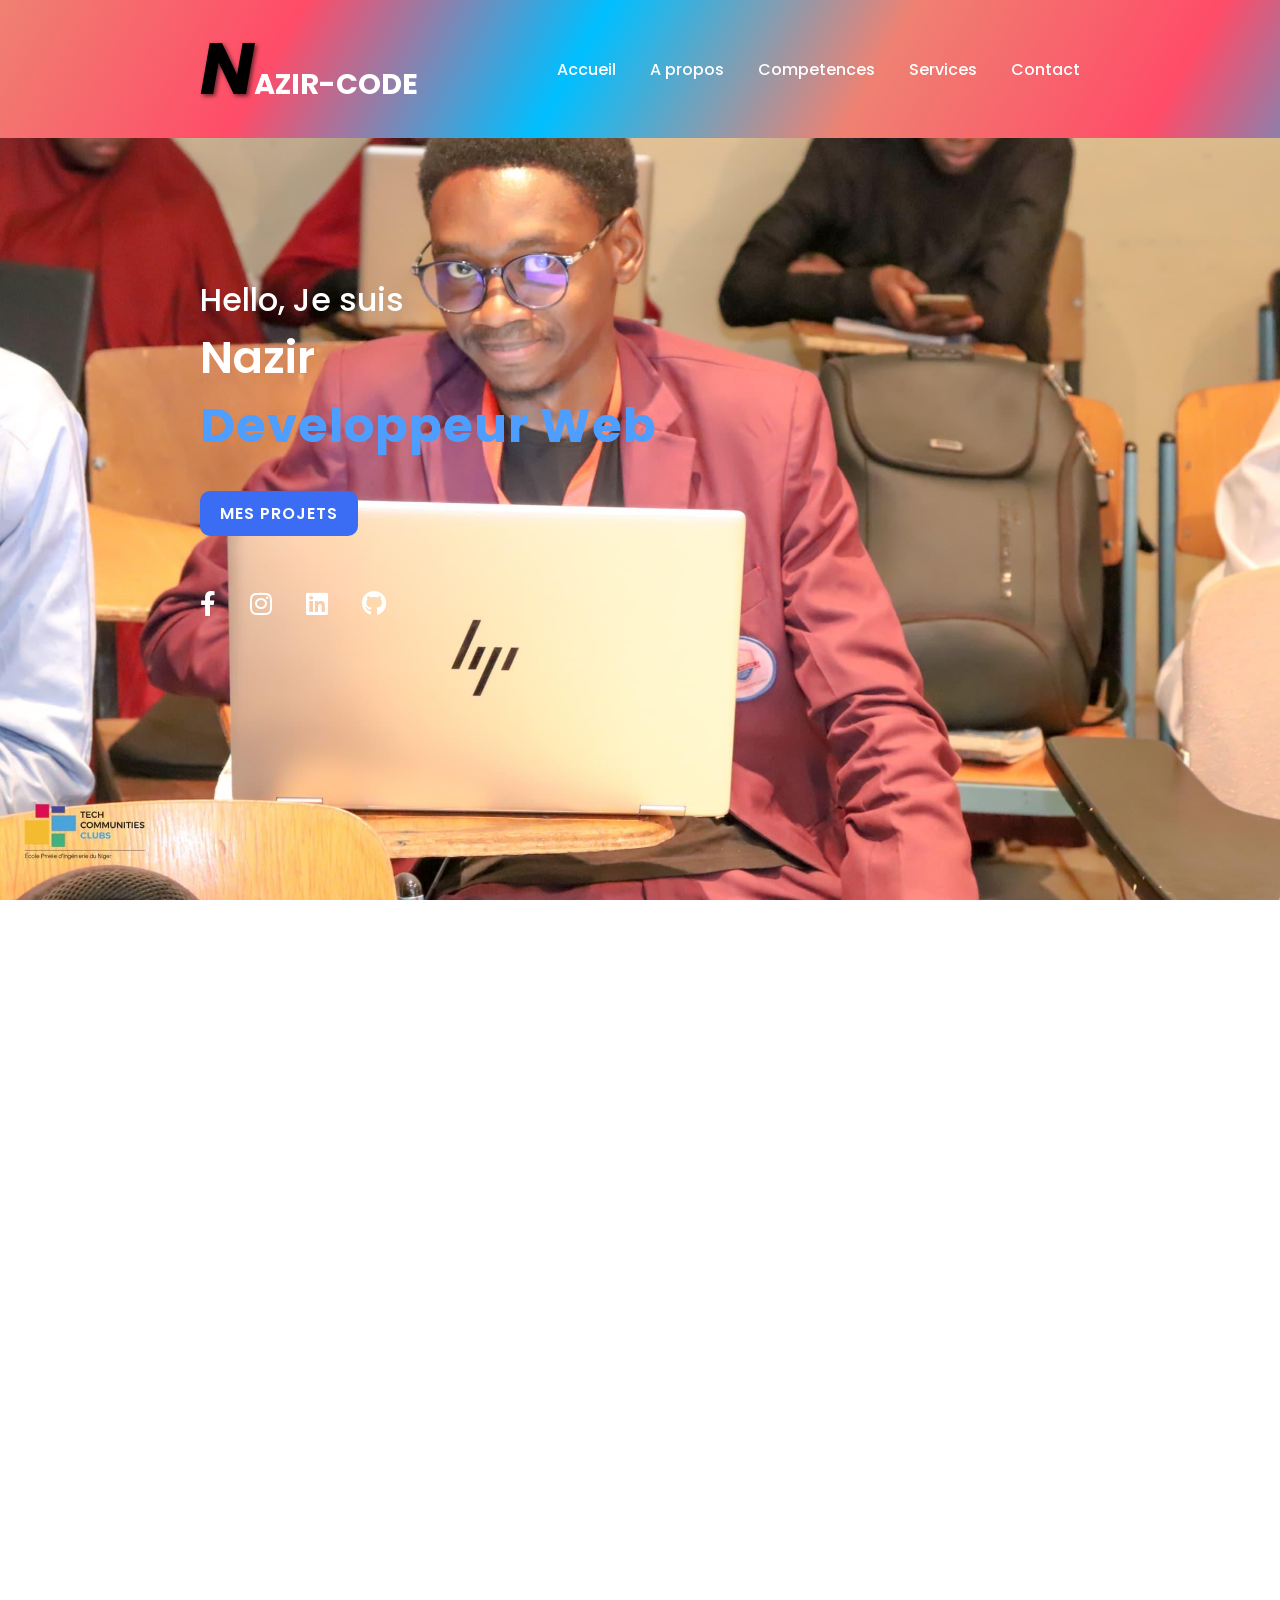
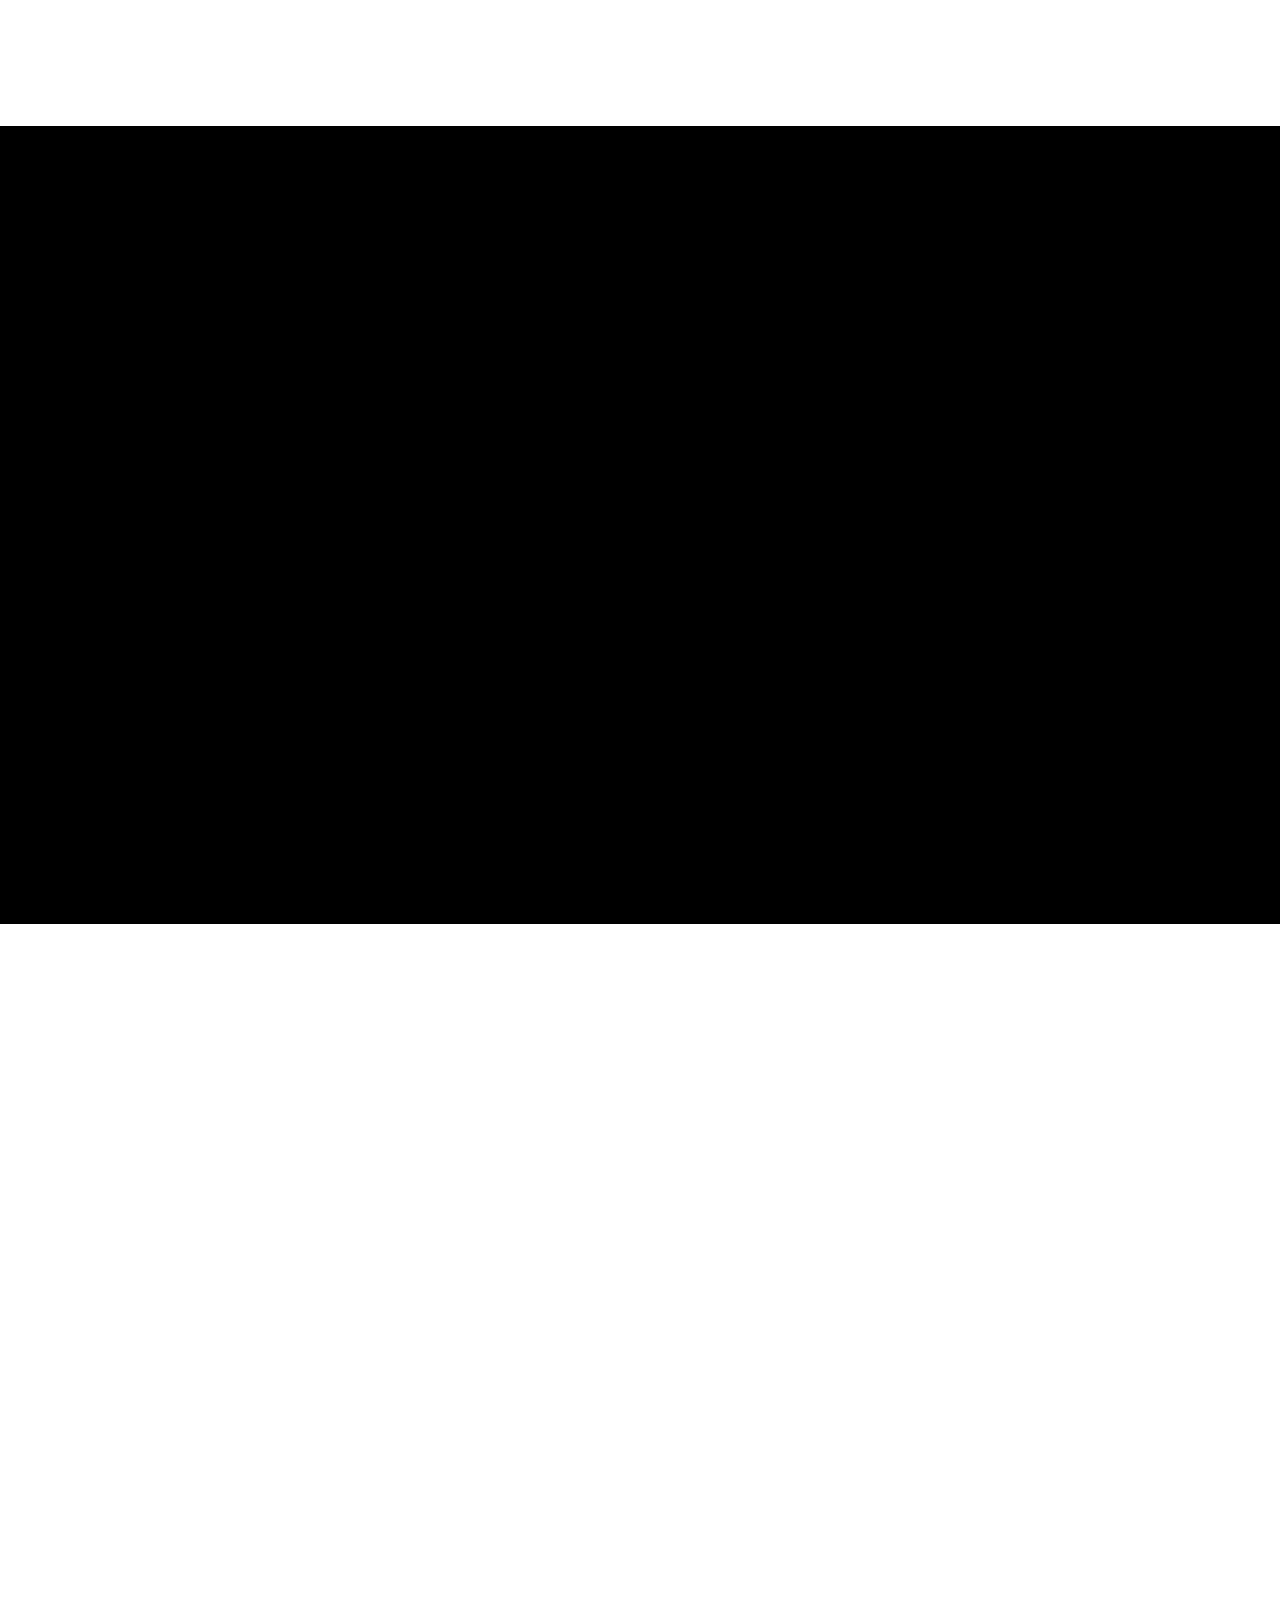
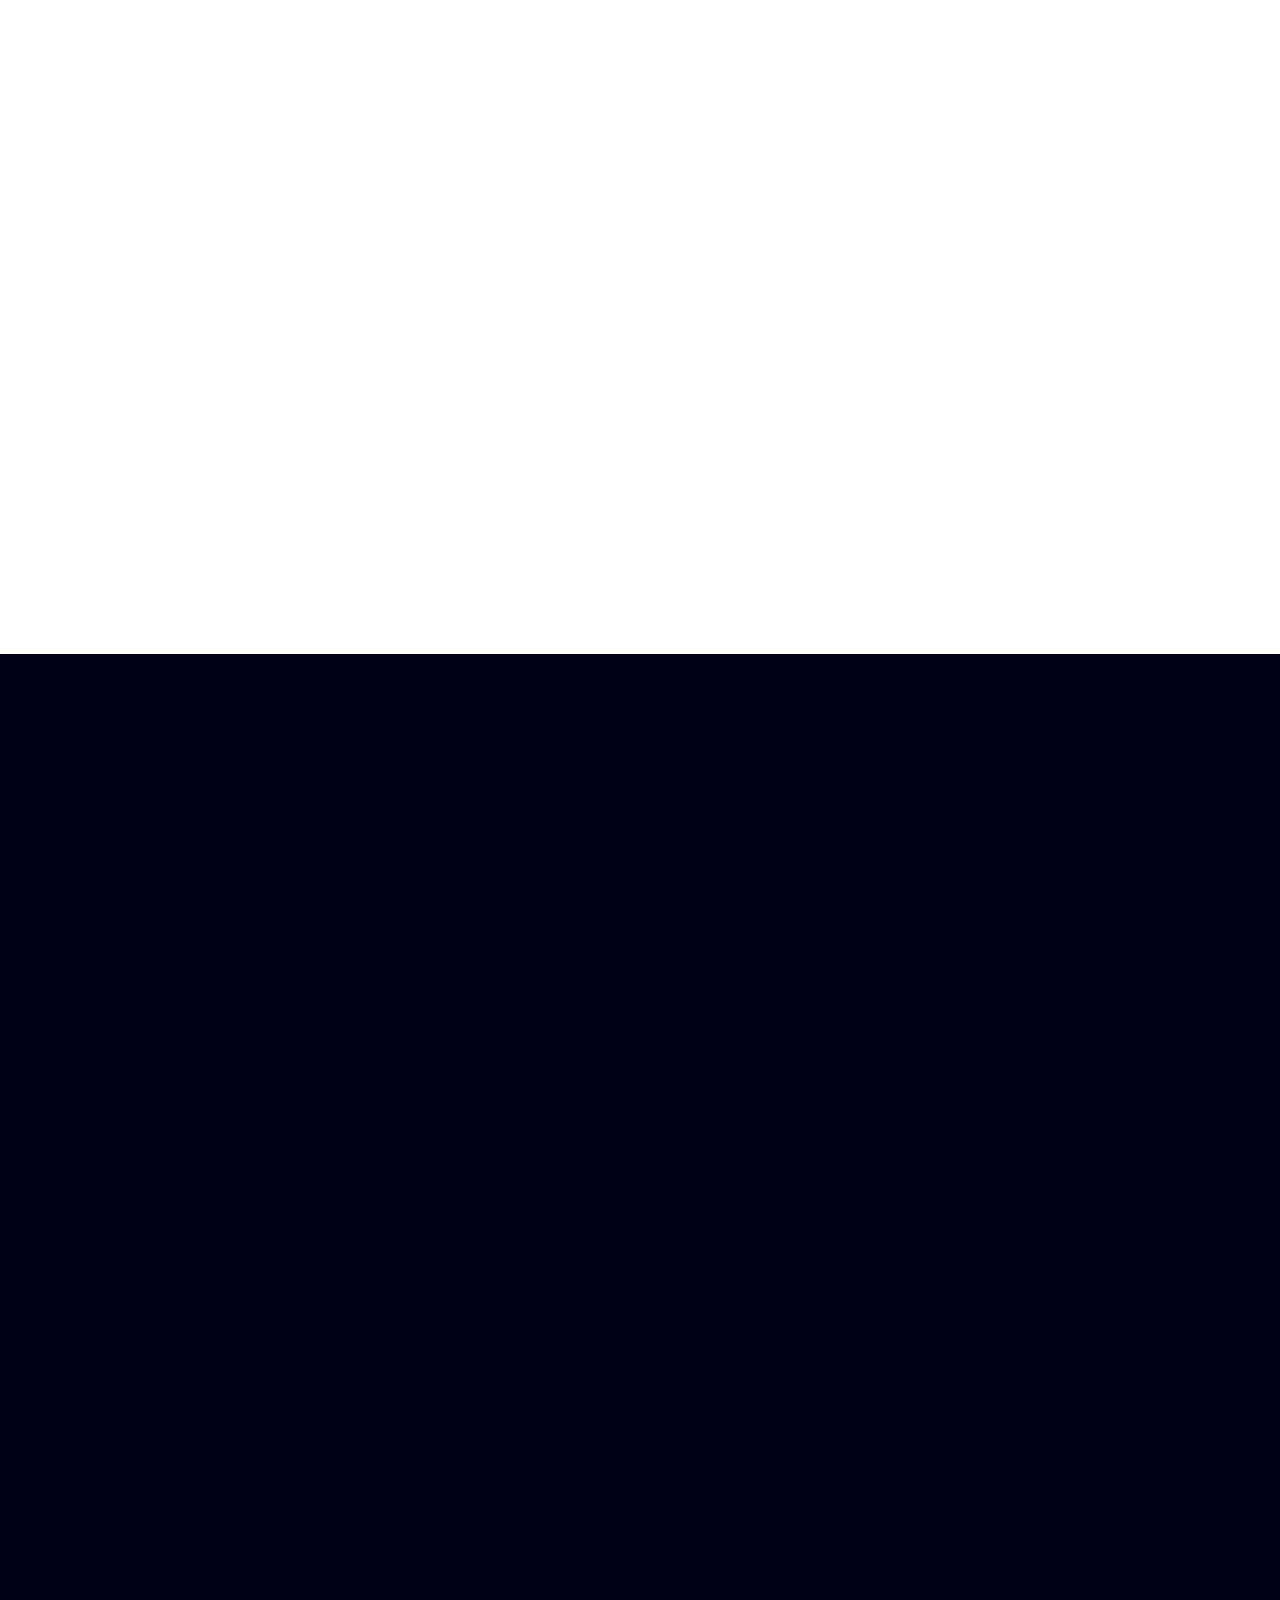
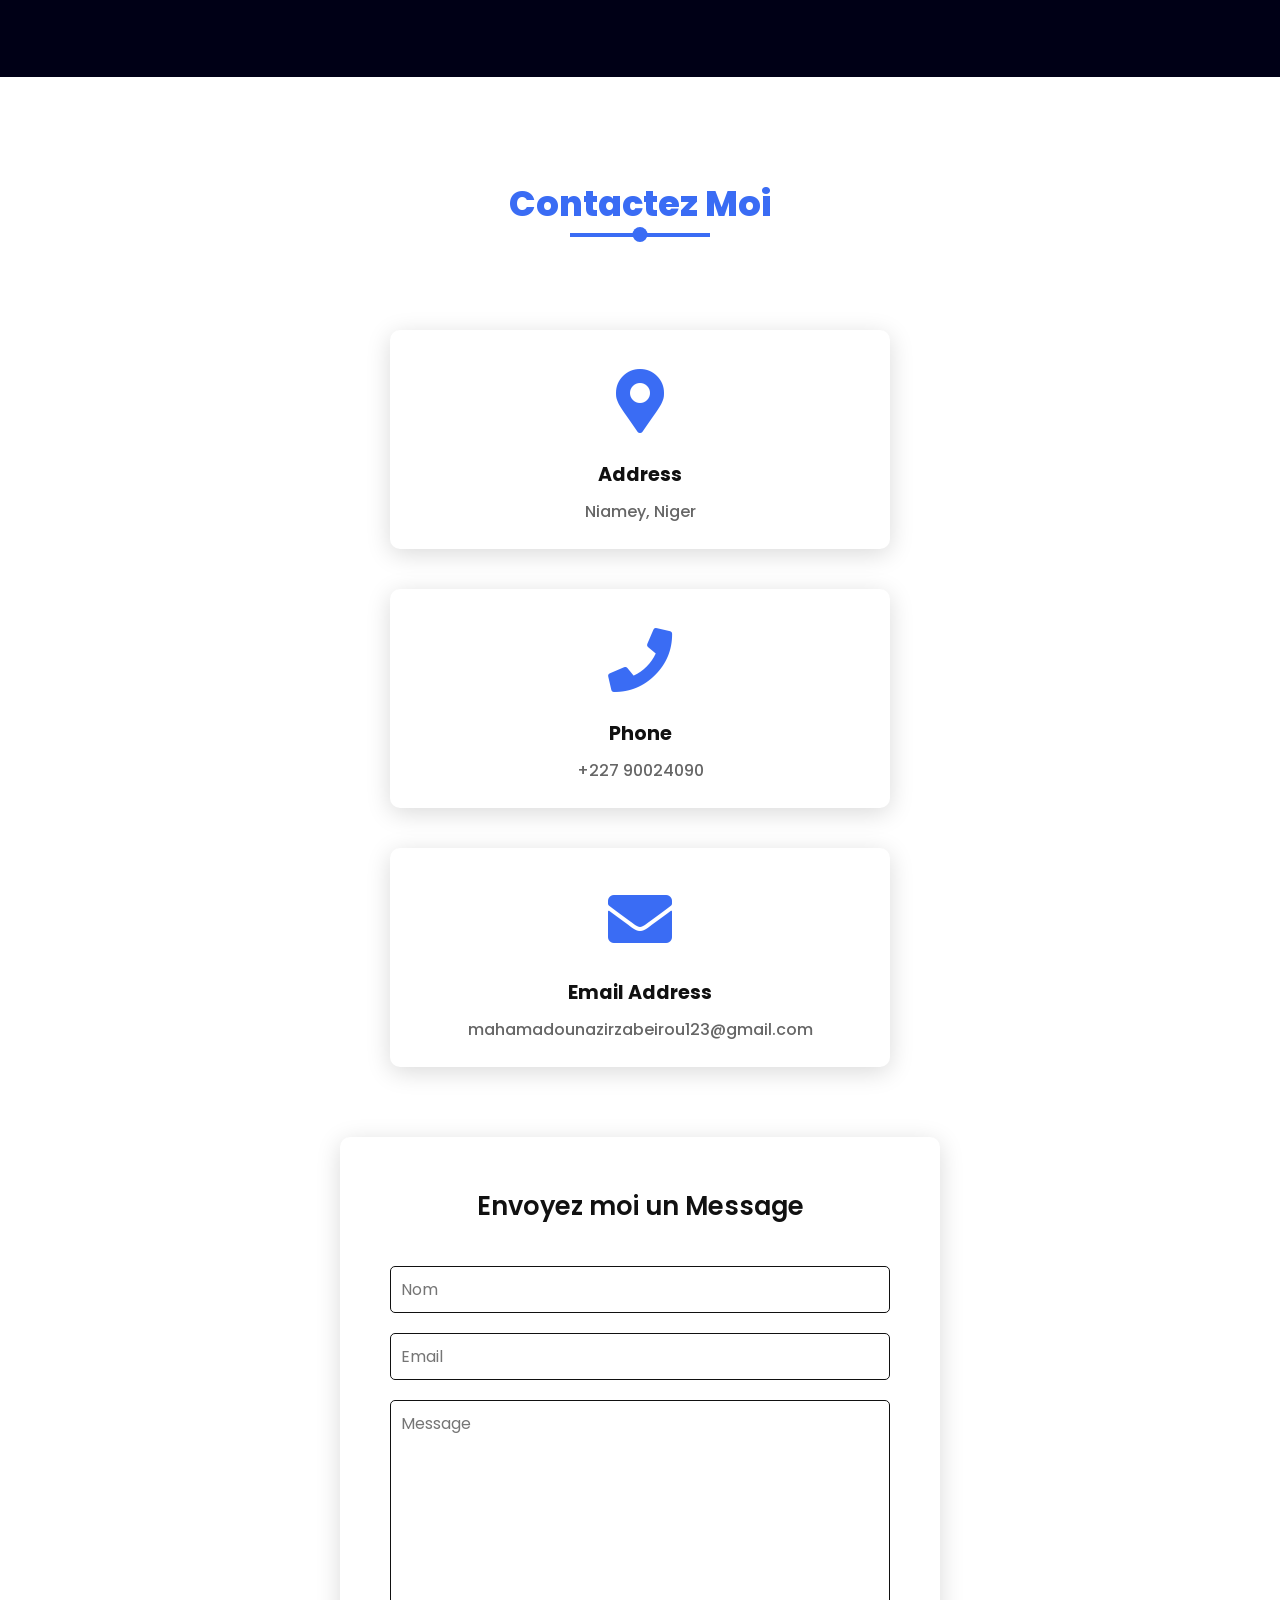
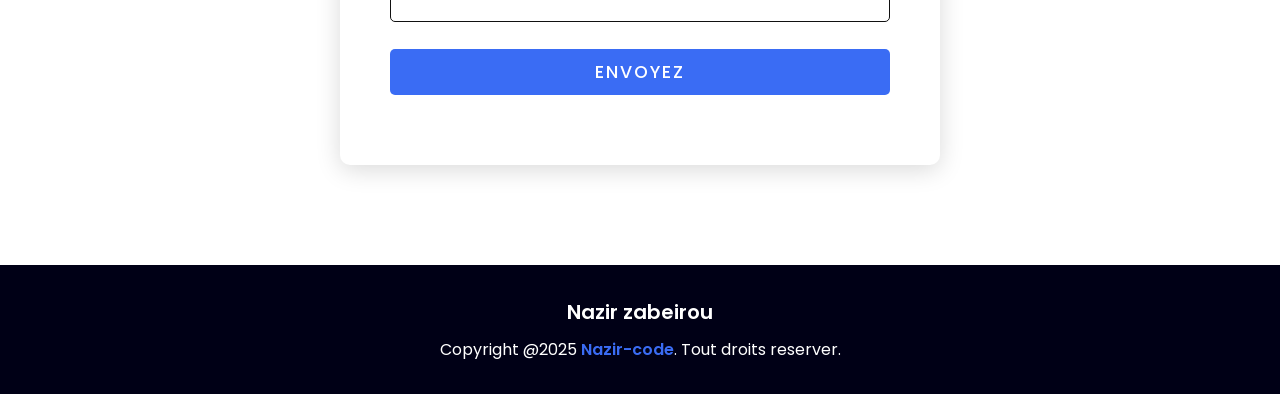
<file: index.html>
<!DOCTYPE html>
<html lang="en">
<head>
    <meta charset="UTF-8">
    <meta name="viewport" content="width=device-width, initial-scale=1.0">
    <title>Nazir-code Portfolio-Procoder</title>
    <link rel="shortcut icon" href="/Complete_Portfolio_Website-main/Mes logos/nc-monogram-logo-letter-with-simple-modern-shape-style-design-template-vector-isolated-on-white-background-2H11RGJ.jpg" type="image/x-icon">
    <link rel="stylesheet" href="style.css">
    <link rel="stylesheet" href="https://unpkg.com/aos@next/dist/aos.css" />
    <link rel="stylesheet" href="https://cdnjs.cloudflare.com/ajax/libs/font-awesome/5.15.2/css/all.min.css">
</head>
<body>


    <header class="gradient-background">
        <a href="" class="brand" data-aos="zoom-in" data-aos-duration="1000">Nazir-code</a>
        <div class="menu-btn"></div>
        <div class="navigation">
            <a href="#main" data-aos="fade-up" data-aos-duration="1000" data-aos-delay="100">Accueil</a>
            <a href="#about"data-aos="fade-up" data-aos-duration="1000" data-aos-delay="200">A propos</a>
            <a href="#skills" data-aos="fade-up" data-aos-duration="1000" data-aos-delay="300">Competences</a>
            <a href="#services" data-aos="fade-up" data-aos-duration="1000" data-aos-delay="400">Services</a>
            <a href="#footer" data-aos="fade-up" data-aos-duration="1000" data-aos-delay="600">Contact</a>
        </div>
    </header>

    <section class="main" id="main">
        <div class="content">
            <h2 data-aos="fade-right" data-aos-duration="1000" data-aos-delay="800">Hello, Je suis <br><span>Nazir</span></h2>
            <div class="animated-text" data-aos="fade-left" data-aos-duration="1000" data-aos-delay="900">
                <h3>Developpeur Web</h3>
                <h3>Web Designer</h3>
                <h3>Programmeur</h3>
            </div>
            <a href="#" class="btn" data-aos="zoom-out" data-aos-duration="1000" data-aos-delay="1000">Mes projets</a>
            <div class="media-icons">
                <a href="https://www.facebook.com/TheGr8Nefa" data-aos="fade-in" data-aos-duration="1000" data-aos-delay="1200"><i class="fab fa-facebook-f"></i></a>
                <a href="https://www.instagram.com/the_gr8_nefa/" data-aos="fade-in" data-aos-duration="1000" data-aos-delay="1300"><i class="fab fa-instagram"></i></a>
                <a href="https://www.linkedin.com/in/nazir-zabeirou-0b1b4a1b5/" data-aos="fade-in" data-aos-duration="1000" data-aos-delay="1400"><i class="fab fa-linkedin"></i></a>
                <a href="https://github.com/Nazir-code" data-aos="fade-in" data-aos-duration="1000" data-aos-delay="1500"><i class="fab fa-github"></i></a>
            </div>
        </div>
    </section>

<!--  About Section -->

    <section class="about" id="about">
        <div class="title reveal">
            <h2 class="section-title" data-aos="fade-up" data-aos-duration="1000">A propos de Moi</h2>
        </div>
        <div class="content">
            <div class="column col-left reveal">
                <div class="img-card" data-aos="fade-right" data-aos-duration="2000" data-aos-delay="200">
                    <img src="presentation.jpg" alt="">
                </div>
            </div>
            <div class="column col-right reveal">
                <h2 class="content-title" data-aos="fade-left" data-aos-duration="1000" data-aos-delay="200"> Salut ! je suis Nazir</h2>
                <p class="paragraph-text" data-aos="flip-up" data-aos-duration="1000" data-aos-delay="400"> je suis developpeur junior avec une passion pour le développement web et la programmation.<br><br> je suis passionné par l'apprentissage continu et le perfectionnement de mes compétences et je m'efforce de développer mes compétences à travers des projets pratiques et des formations à travers des projets personnels et des stages
                    et je suis toujours à la recherche de nouveaux défis et je suis toujours prêt à relever de nouveaux défis et je suis toujours motivé à apprendre et à grandir dans ce domaine et je suis enthousiaste à l'idée de contribuer à des projets innovants et je suis impatient de collaborer avec d'autres professionnels talentueux.</p>
                <a href="#" class="btn" data-aos="zoom-out-left" data-aos-duration="1000" data-aos-delay="600">Voir plus</a>
            </div>
        </div>
    </section>

<!-- Skill Section -->

    <section class="skills" id="skills">
        <div class="title">
            <h2 class="section-title" data-aos="fade-up" data-aos-duration="1000">My Skills</h2>
        </div>
        <div class="content">
            <div class="column col-left">
                <h2 class="content-title" data-aos="fade-right" data-aos-duration="1000" data-aos-delay="200">Mes Competences et mes experiences</h2>
                <div class="paragraph-text" data-aos="flip-down" data-aos-duration="1000" data-aos-delay="300"> Je possède une solide expérience dans le développement web, notamment dans la création de sites responsives et d'applications interactives, tout en maîtrisant les langages de programmation modernes et les meilleures pratiques de l'industrie et en appliquant les principes de conception UX/UI en intégrant des fonctionnalités dynamiques et en optimisant l'expérience utilisateur en utilisant des outils modernes tels que des frameworks JavaScript et des bibliothèques CSS pour garantir une performance optimale et une esthétique attrayante.</div>
                <a href="#" class="btn" data-aos="zoom-in-right" data-aos-duration="1000" data-aos-delay="400">Voir plus</a>
            </div>
            <div class="column col-right">
                <div class="bar">
                    <div class="info" data-aos="flip-up" data-aos-duration="1000" data-aos-delay="100">
                        <span>HTML</span>
                        <span>90%</span>
                    </div>
                    <div class="line html" data-aos="zoom-in-right" data-aos-duration="1000" data-aos-delay="140"></div>
                </div>
                <div class="bar">
                    <div class="info" data-aos="flip-up" data-aos-duration="1000" data-aos-delay="200">
                        <span>CSS</span>
                        <span>70%</span>
                    </div>
                    <div class="line css" data-aos="zoom-in-right" data-aos-duration="1000" data-aos-delay="240"></div>
                </div>
                <div class="bar">
                    <div class="info" data-aos="flip-up" data-aos-duration="1000" data-aos-delay="300">
                        <span>Javascript</span>
                        <span>30%</span>
                    </div>
                    <div class="line javascript" data-aos="zoom-in-right" data-aos-duration="1000" data-aos-delay="340"></div>
                </div>
                <div class="bar">
                    <div class="info" data-aos="flip-up" data-aos-duration="1000" data-aos-delay="400">
                        <span>Bootstrap</span>
                        <span>80%</span>
                    </div>
                    <div class="line python" data-aos="zoom-in-right" data-aos-duration="1000" data-aos-delay="440"></div>
                </div>
                <div class="bar">
                    <div class="info" data-aos="flip-up" data-aos-duration="1000" data-aos-delay="500">
                        <span>PHP</span>
                        <span>40%</span>
                    </div>
                    <div class="line php" data-aos="zoom-in-right" data-aos-duration="1000" data-aos-delay="540"></div>
                </div>
            </div>
        </div>
    </section>

    <!-- Services Section -->

    <section class="services" id="services">
        <div class="title">
            <h2 class="section-title" data-aos="fade-up" data-aos-duration="1000">Mes Services</h2>
            <p data-aos="fade-up" data-aos-duration="1000" data-aos-delay="200"> Je propose une gamme complète de services allant du design web à la création d'applications interactives, en passant par le développement de solutions personnalisées et le développement d'interfaces utilisateur intuitives et le développement d'applications web performantes.</p>
        </div>
        <div class="content">
            <div class="card" data-aos="fade-right" data-aos-duration="1000" data-aos-delay="400">
                <div class="service-icon">
                    <i class="fas fa-palette"></i>
                </div>
                <div class="info">
                    <h3>Web Design</h3>
                    <p> Je crée des designs modernes et attrayants qui améliorent l'expérience utilisateur et renforcent l'identité de marque qui renforcent l'expérience utilisateur. </p>
                </div>
            </div>
            <div class="card" data-aos="fade-up" data-aos-duration="1000" data-aos-delay="400">
                <div class="service-icon">
                    <i class="fas fa-object-group"></i>
                </div>
                <div class="info">
                    <h3>Motion designe Graphique</h3>
                    <p> Je conçois des animations graphiques captivantes qui ajoutent du dynamisme et de l'impact visuel à vos projets qui captivent l'attention de votre public. </p>
                </div>
            </div>
            <div class="card" data-aos="fade-left" data-aos-duration="1000" data-aos-delay="400">
                <div class="service-icon">
                    <i class="fas fa-file-code"></i>
                </div>
                <div class="info">
                    <h3>Developpement Web</h3>
                    <p> Je développe des sites web réactifs et performants, en utilisant les dernières technologies pour offrir une expérience utilisateur optimale pour garantir des performances optimales et une navigation fluide. </p>
                </div>
            </div>
        </div>
    </section>

<!-- Work Section -->
    <section class="work" id="work">
        <div class="title">
            <h2 class="section-title" data-aos="fade-up" data-aos-duration="1000">Mes Projets</h2>
        </div>
        <div class="content">
            <div class="card" data-aos="fade-right" data-aos-duration="1000" data-aos-delay="200">
                <div class="card-img">
                    <img src="niger.jpg" alt="">
                </div>
                <button><a href="Niger.html">Voir le projet</a></button>
            </div>
            <div class="card" data-aos="fade-up" data-aos-duration="1000" data-aos-delay="200">
                <div class="card-img">
                    <img src="calculatrice.jpg" alt="">
                </div>
                <button><a href="calculatrice.html">Voir le projet</a></button>
            </div>
            <div class="card" data-aos="fade-left" data-aos-duration="1000" data-aos-delay="200">
                <div class="card-img">
                    <img src="page de connexion.avif" alt="">
                </div>
                <button><a href="/geek/ethical/index.html">Voir le projet</a></button>
            </div>
            <div class="card" data-aos="fade-right" data-aos-duration="1000" data-aos-delay="400">
                <div class="card-img">
                    <img src="logins formular.jpg" alt="">
                </div>
                <button><a href="">Voir le projet</a></button>
            </div>
        </div>
    </section>
    <section class="contact" id="contact">
        <div class="title reveal">
          <h2 class="section-title">Contactez Moi</h2>
        </div>
        <div class="content">
          <div class="row">
            <div class="card reveal">
              <div class="contact-icon">
                <i class="fas fa-map-marker-alt"></i>
              </div>
              <div class="info">
                <h3>Address</h3>
                <span>Niamey, Niger</span>
              </div>
            </div>
            <div class="card reveal">
              <div class="contact-icon">
                <i class="fas fa-phone"></i>
              </div>
              <div class="info">
                <h3>Phone</h3>
                <span>+227 90024090</span>
              </div>
            </div>
            <div class="card reveal">
              <div class="contact-icon">
                <i class="fas fa-envelope"></i>
              </div>
              <div class="info">
                <h3>Email Address</h3>
                <span>mahamadounazirzabeirou123@gmail.com</span>
              </div>
            </div>
          </div>
          <div class="row">
            <div class="contact-form reveal">
              <h3>Envoyez moi un Message</h3>
              <div class="input-box">
                <input type="text" name="" value="" placeholder="Nom">
              </div>
              <div class="input-box">
                <input type="text" name="" value="" placeholder="Email">
              </div>
              <div class="input-box">
                <textarea name="name" rows="8" cols="80" placeholder="Message"></textarea>
              </div>
              <div class="input-box">
                <input type="submit" class="send-btn" name="" value="Envoyez">
              </div>
            </div>
          </div>
        </div>
      </section>
  
      <footer class="footer">
        <span class="footer-title">Nazir zabeirou</span>
        <p>Copyright @2025 <a href="#">Nazir-code</a>. Tout droits reserver.</p>
      </footer>


    <script src="https://unpkg.com/aos@next/dist/aos.js"></script>
    <script>
      AOS.init({offset:0});
    </script>
    <script>

        window.addEventListener("scroll", function(){
    scrollBtn.classList.toggle("active", window.scrollY > 500);
});

//javascript for scroll back to top on click scroll-to-top button

// document.querySelector(".scrollToTop-btn").addEventListener("click", () => {
//   document.body.scrollTop = 0;
//   document.documentElement.scrollTop = 0;
// });

        const menuBtn = document.querySelector(".menu-btn");
        const navigation = document.querySelector(".navigation");
        const navigationItems = document.querySelector(".navigation a");

        menuBtn.addEventListener("click", () => {
            menuBtn.classList.toggle("active");
            navigation.classList.toggle("active");
        })

        // Navigation Effects
        window.addEventListener("scroll", function(){
            const header = document.querySelector("header");
            header.classList.toggle("sticky", window.scrollY > 0);
        })

        navigationItems.forEach((navigationItem) => {
            navigationItem.addEventListener("click", () => {
                menuBtn.classList.remove("active");
                navigation.classList.remove("active")
            })
        })



    </script>
</body>
</html>
</file>
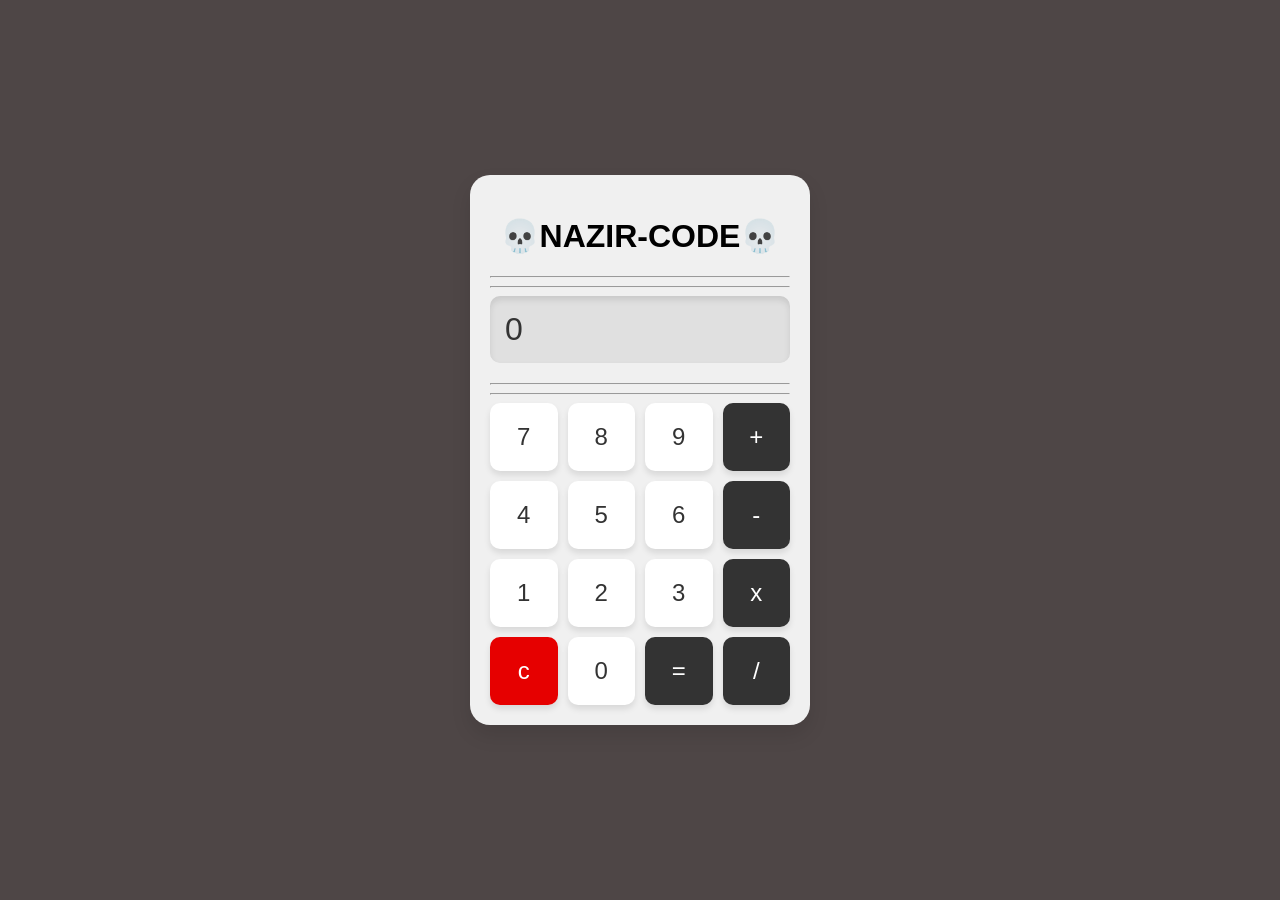
<file: calculatrice.html>
<!DOCTYPE html>
<html lang="en">
<head>
    <meta charset="UTF-8">
    <meta name="viewport" content="width=device-width, initial-scale=1.0">
    <title>Calculatrice</title>
    <style>
        body{
            background-color: #4e4646;
            display: flex;
            justify-content: center;
            align-items: center;
            height: 100vh;
            margin: 0;
            font-family: Arial, Helvetica, sans-serif;
        }
        .calculator{
            background-color: #f0f0f0;
            padding: 20px;
            border-radius: 20px;
            box-shadow: 0 10px 20px rgba(0, 0, 0, 0.1);
            width: 300px;
        }
        .display{
            margin-bottom: 20px;
        }
        #result{
            width: 90%;
            padding: 15px;
            border: none;
            border-radius: 10px;
            text-align: left;
            font-size: 2em;
            color: #333;
            background-color: #e0e0e0;
            box-shadow: inset 0 4px 6px rgba(0, 0, 0, 0.1);
        }
        .buttons{
            display: grid;
            grid-template-columns: repeat(4, 1fr);
            gap: 10px;
        }

        button{
            background-color: #fff;
            border: none;
            padding: 20px;
            font-size: 1.5em;
            color: #333;
            border-radius: 10px;
            box-shadow: 0 4px 6px rgba(0, 0, 0, 0.1);
            cursor: pointer;
            transition: background-color 0.3s, transform 0.1s;
        }
        button.operator{
            background-color: #333;
            color: #fff;
        }
        button.clear{
            background-color: #e60000;
            color: white;
        }
        button:hover{
            background-color: #e0e0e0;
        }
        button:active{
            transform: scale(0.98);
        }
        h1{
            text-align: center;
        }
    </style>
</head>
<body>
    <div class="calculator">
        <h1>💀NAZIR-CODE💀</h1>
        <hr>
        <hr>
        <div class="display">
            <input type="text" placeholder="000000" id="result" value="0" readonly>
        </div>
        <hr><hr>
        <div class="buttons">
            <button onclick="appendValue('7')">7</button>
            <button onclick="appendValue('8')">8</button>
            <button onclick="appendValue('9')">9</button>
            <button class="operator" onclick="appendValue('+')">+</button>
            <button onclick="appendValue('4')">4</button>
            <button onclick="appendValue('5')">5</button>
            <button onclick="appendValue('6')">6</button>
            <button class="operator" onclick="appendValue('-')">-</button>
            <button onclick="appendValue('1')">1</button>
            <button onclick="appendValue('2')">2</button>
            <button onclick="appendValue('3')">3</button>
            <button class="operator" onclick="appendValue('x')">x</button>
            <button class="clear" onclick="clearResult()">c</button>
            <button onclick="appendValue('0')">0</button>
            <button class="operator" onclick="calculateResult()">=</button>
            <button class="operator" onclick="appendValue('/')">/</button>
        </div>
    </div>
    <script>
        function appendValue(value){
            const resultField = document.getElementById('result');
            if (resultField.value == "0" && value != '.'){
                resultField.value = value;
            } else {
                resultField.value += value;
            }
        }

        function clearResult() {
            document.getElementById('result').value = '0';
        }

        function calculateResult(){
            const resultField = document.getElementById('result');
            try{
                resultField.value = eval(resultField.value.replace(/x/g, '*'));
            } catch (e) {
                resultField.value = 'Error';
            }
        }
    </script>
</body>
</html>
</file>
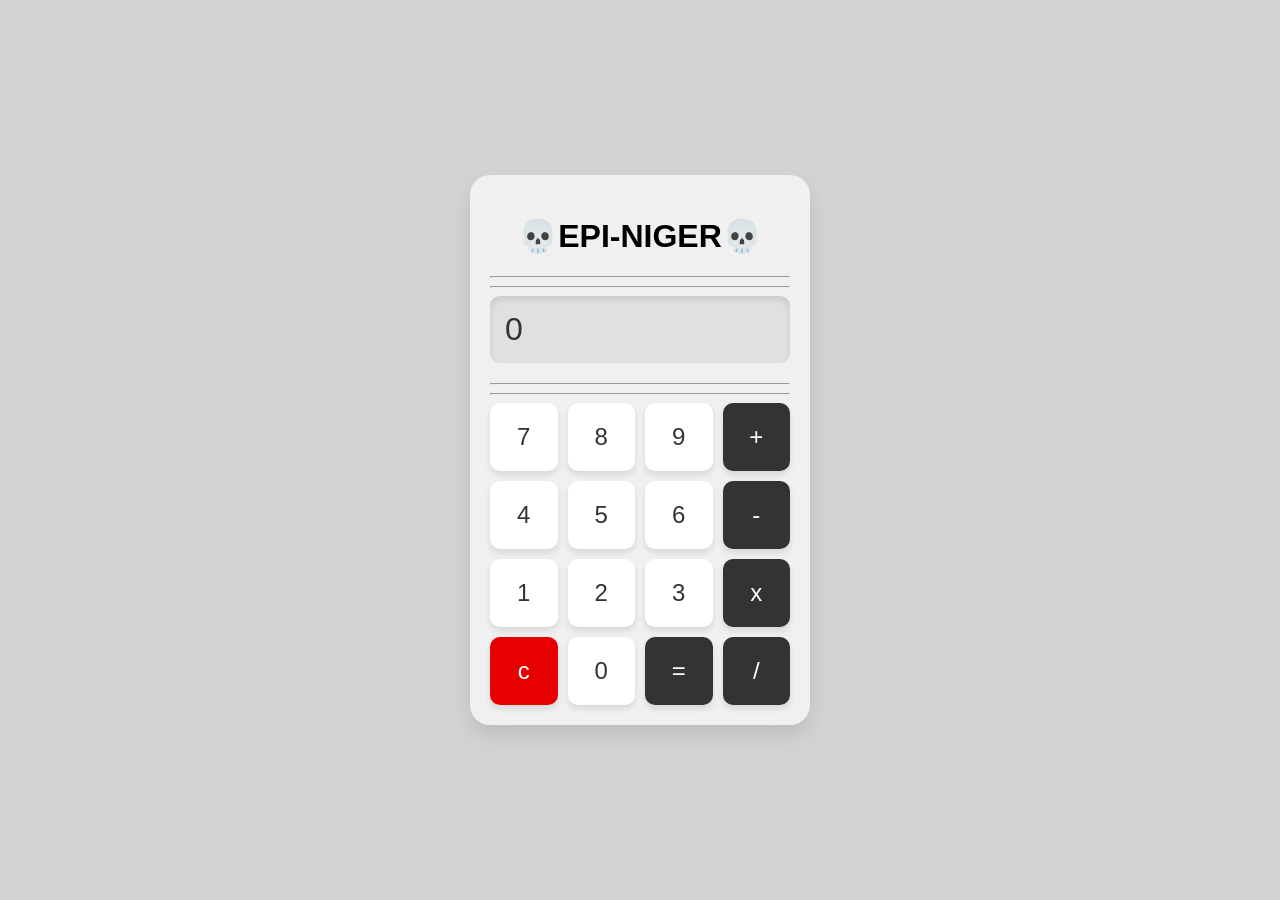
<file: projet calculatrice/calculatrice-My_HP.html>
<!DOCTYPE html>
<html lang="en">
<head>
    <meta charset="UTF-8">
    <meta name="viewport" content="width=device-width, initial-scale=1.0">
    <title>Calculatrice</title>
    <style>
        body{
            background-color: #d3d3d3;
            display: flex;
            justify-content: center;
            align-items: center;
            height: 100vh;
            margin: 0;
            font-family: Arial, Helvetica, sans-serif;
        }
        .calculator{
            background-color: #f0f0f0;
            padding: 20px;
            border-radius: 20px;
            box-shadow: 0 10px 20px rgba(0, 0, 0, 0.1);
            width: 300px;
        }
        .display{
            margin-bottom: 20px;
        }
        #result{
            width: 90%;
            padding: 15px;
            border: none;
            border-radius: 10px;
            text-align: left;
            font-size: 2em;
            color: #333;
            background-color: #e0e0e0;
            box-shadow: inset 0 4px 6px rgba(0, 0, 0, 0.1);
        }
        .buttons{
            display: grid;
            grid-template-columns: repeat(4, 1fr);
            gap: 10px;
        }

        button{
            background-color: #fff;
            border: none;
            padding: 20px;
            font-size: 1.5em;
            color: #333;
            border-radius: 10px;
            box-shadow: 0 4px 6px rgba(0, 0, 0, 0.1);
            cursor: pointer;
            transition: background-color 0.3s, transform 0.1s;
        }
        button.operator{
            background-color: #333;
            color: #fff;
        }
        button.clear{
            background-color: #e60000;
            color: white;
        }
        button:hover{
            background-color: #e0e0e0;
        }
        button:active{
            transform: scale(0.98);
        }
        h1{
            text-align: center;
        }
    </style>
</head>
<body>
    <div class="calculator">
        <h1>💀EPI-NIGER💀</h1>
        <hr>
        <hr>
        <div class="display">
            
            <input type="text" id="result" value="0" readonly>
        </div>
        <hr><hr>
        <div class="buttons">
            <button onclick="appendValue('7')">7</button>
            <button onclick="appendValue('8')">8</button>
            <button onclick="appendValue('9')">9</button>
            <button class="operator" onclick="appendValue('+')">+</button>
            <button onclick="appendValue('4')">4</button>
            <button onclick="appendValue('5')">5</button>
            <button onclick="appendValue('6')">6</button>
            <button class="operator" onclick="appendValue('-')">-</button>
            <button onclick="appendValue('1')">1</button>
            <button onclick="appendValue('2')">2</button>
            <button onclick="appendValue('3')">3</button>
            <button class="operator" onclick="appendValue('x')">x</button>
            <button class="clear" onclick="clearResult()">c</button>
            <button onclick="appendValue('0')">0</button>
            <button class="operator" onclick="calculateResult()">=</button>
            <button class="operator" onclick="appendValue('/')">/</button>
        </div>
    </div>
    <script>
        function appendValue(value){
            const resultField = document.getElementById('result');
            if (resultField.value == "0" && value != '.'){
                resultField.value = value;
            } else {
                resultField.value += value;
            }
        }

        function clearResult() {
            document.getElementById('result').value = '0';
        }

        function calculateResult(){
            const resultField = document.getElementById('result');
            try{
                resultField.value = eval(resultField.value.replace(/x/g, '*'));
            } catch (e) {
                resultField.value = 'Error';
            }
        }
    </script>
</body>
</html>
</file>
<file: style.css>
@import url('https://fonts.googleapis.com/css2?family=Poppins:ital,wght@0,100;0,200;0,300;0,400;0,500;0,600;0,700;0,800;0,900;1,100;1,200;1,300;1,400;1,500;1,600;1,700;1,800;1,900&display=swap');

*{
    padding: 0;
    margin: 0;
    font-family: 'Poppins', sans-serif;
    box-sizing: border-box;
}

body{
    width: 100%;
    height: auto;
    overflow-x: hidden;
}

header{
    margin: 0;
    padding: 0;
    z-index: 889;
    position: fixed;
    background-color: rgba(255,255,255,0.1);
    top: 0;
    left: 0;
    width: 100%;
    padding: 15px 200px;
    display: flex;
    justify-content: space-between;
    align-items: center;
    transition: 0.2s ease;
}

header.gradient-background {

    background: linear-gradient(300deg, #00bfff, #ff4c68, #ef8172, #00bfff, #ff4c68, #ef8172 , #00bfff, #ff4c68, #ef8172);
    background-size: 180% 180%;
    animation: gradient-animation 8s ease infinite;
  }
  
  @keyframes gradient-animation {
    0% {
      background-position: 0% 50%;
    }
    50% {
      background-position: 100% 50%;
    }
    100% {
      background-position: 0% 50%;
    }
  }

header .brand{
    color: white;
    font-size: 1.8em;
    font-weight: 700;
    text-transform: uppercase;
    text-decoration: none;
    margin: 0;
    padding: 0;
}
.brand::first-letter{
    color: black;
    font-size: 2.5em;
    font-weight: bold;
    font-style: italic;
    text-shadow: 2px 2px 4px rgba(0, 0, 0, 0.6);
}

header .navigation{
    position: relative;
}

header .navigation a{
    color: white;
    font-size: 1em;
    text-decoration: none;
    font-weight: 500;
    margin-left: 30px;
}

header .navigation a:hover{
    color: #3a6cf4;
}

header .sticky .navigation a:hover{
    color: black;
}

section{
    padding: 100px 200px;
}

.main{
    position: relative;
    width: 100%;
    height: 100dvh;
    display: flex;
    align-items: center;
    background-image: url(profil.jpg);
    background-size: cover;
    background-position: center;
    background-repeat: no-repeat;
    background-attachment: fixed;
}

.main .content{
    max-width: 800px;
}

.main .content h2{
    color: white;
    font-size: 2em;
    font-weight: 500;
}

.main .content h2 span{
    font-size: 2.8rem;
    font-weight: 600;
}

.animated-text{
    position: relative;
    height: 70px;
    overflow: hidden;
}

.animated-text h3{
    color: #4e9eff;
    font-size: 3em;
    font-weight: 700;
    line-height: 70px;
    letter-spacing: 1px;
}

.animated-text h3:nth-child(1){
    animation: text-move 6s infinite ease-out;
}

@keyframes text-move {
    0%,15%{
        margin-top: 0px;
    }
    
    25%,40%{
        margin-top: -70px;
    }
    
    50%,65%{
        margin-top: -140px;
    }
    
    75%,90%{
        margin-top: -70px;
    }
    
    100%{
        margin-top: 0px;
    }
}

.btn{
    color: white;
    background-color: #3a6cf4;
    font-size: 1em;
    font-weight: 600;
    display: inline-block;
    padding: 10px 20px;
    text-transform: uppercase;
    text-decoration: none;
    letter-spacing: 1px;
    border-radius: 10px;
    margin-top: 30px;
    transition: 0.5s ease;
}

.btn:hover{
    background-color: #235bf6;
}

.media-icons{
    margin-top: 50px;
}

.media-icons a{
    color: white;
    font-size: 25px;
    margin-right: 30px;
}


/* About */

.title{
    width: 100%;
    display: flex;
    justify-content: center;
    align-items: center;
    flex-direction: column;
}

.section-title{
    position: relative;
    color: #3a6cf4;
    font-size: 2.2em;
    font-weight: 800;
    margin-bottom: 60px;
}

.section-title::before{
    content: "";
    position: absolute;
    top: 56px;
    left: 50%;
    width: 140px;
    height: 4px;
    background-color: #3a6cf4;
    transform: translateX(-50%);
}

.section-title::after{
    content: "";
    position: absolute;
    top: 50px;
    left: 50%;
    width: 15px;
    height: 15px;
    border-radius: 50%;
    background-color: #3a6cf4;
    transform: translateX(-50%);
}

.about .content{
    position: relative;
    width: 100%;
    display: flex;
    justify-content: space-between;
    align-items: center;
    margin-top: 20px;
}

.about .content .col-left{
    position: relative;
    width: 45%;
}

.about .content .col-right{
    position: relative;
    width: 50%;
}

.about .content .col-left .img-card{
    position: relative;
    width: 100%;
    min-height: 450px;
}

.about .content .col-left .img-card img{
    position: absolute;
    top: 0;
    left: 0;
    width: 100%;
    height: 100%;
    object-fit: cover;
    border-radius: 10px;
}

.about .content .col-right .content-title{
    font-size: 2em;
    font-weight: 800;
    margin-bottom: 20px;
}

.about .content .col-right .paragraph-text{
    font-size: 1em;
}

/* Skills Section */

.skills{
    background-color: black;
}

.skills .content{
    position: relative;
    width: 100%;
    display: flex;
    justify-content: space-between;
    align-items: center;
    color: white;
    margin-top: 20px;
}

.skills .content .col-left{
    position: relative;
    width: 46%;
}

.skills .content .col-left .content-title{
    margin-bottom: 20px;
}

.skills .content .col-right{
    position: relative;
    width: 46%;
}

.skills .content .col-right .bar{
    margin-bottom: 15px;
    padding: 10px;
}

.skills .content .col-right .bar .info{
    display: flex;
    align-items: center;
    justify-content: space-between;
    margin-bottom: 5px;
}

.skills .content .col-right .br .info span{
    font-size: 18px;
    font-weight: 500;
}

.skills .content .col-right .bar .line{
    position: relative;
    width: 100%;
    height: 15px;
    background-color: #ccc;
    border-radius: 2px;
}

.skills .content .col-right .bar .line::before{
    content: "";
    position: absolute;
    height: 100%;
    top: 0;
    left: 0;
    border-radius: 3px;
}

.skills .content .col-right .bar .html::before{
    width: 95%;
    background-color: #e45126;
}

.skills .content .col-right .bar .css::before{
    width: 90%;
    background-color: #0c73b8;
}

.skills .content .col-right .bar .javascript::before{
    width: 30%;
    background-color: #e3a324;
}

.skills .content .col-right .bar .python::before{
    width: 80%;
    background-color: blue;
}

.skills .content .col-right .bar .php::before{
    width: 40%;
    background-color: #6d7eb8;
}

/* Services */

.services .content{
    display: flex;
    justify-content: center;
    flex-wrap: wrap;
    flex-direction: row;
    margin-top: 20px;
}

.title p{
    font-size: 1em;
    width: 80%;
    text-align: center;
}

.services .content .card{
    background-color: #fff;
    width: 340px;
    margin: 10px;
    padding: 25px;
    display: flex;
    justify-content: center;
    align-items: center;
    flex-direction: column;
    border-radius: 10px;
    box-shadow: 0 5px 25px rgba(1 1 1/15%);
    transition: 0.3s linear;
}

.services .content .card .service-icon{
    color: #3a6cf4;
    font-size: 8rem;
    text-align: center;
    transition: 0.3s linear;
}

.services .content .card .info{
    text-align: center;
}

.services .content .card .info h3{
    color: #3a6cf4;
    font-size: 1.2rem;
    font-weight: 700;
    margin: 10px;
    transition: 0.3s linear;
    
}

.services .content .card:hover{
    background-color: #3a6cf4;
    color: white;
}

.services .content .card:hover .service-icon,
.services .content .card:hover .info h3
{
    transform: translateY(-10px);
    color: white;
}

/* Work */

.work{
    background-color: #000016;
}

.work .content{
    display: flex;
    justify-content: center;
    flex-direction: row;
    flex-wrap: wrap;
    margin-top: 20px;
}

.work .content .card{
    width: 340px;
    margin: 15px;
}

.work .content .card .card-img{
    position: relative;
    width: 100%;
    height: 260px;
    overflow: hidden;
    border-radius: 10px;
}

.work .content .card .card-img img{
    position: absolute;
    top: 0;
    left: 0;
    width: 100%;
    height: 100%;
    object-fit: cover;
    border-radius: 10px;
    transition: 0.3s linear;
}

.work .content .card .card-img img:hover{
    transform: scale(1.2);
}
button{
    margin-left: 80px;
    margin-top: 10px;
    align-items: center;
    background-color: #5f80da;
    color: white;
    border: none;
    padding: 10px 20px;
    font-size: 1em;
    font-weight: 600;
    text-transform: uppercase;
    letter-spacing: 1px;
    border-radius: 5px;
    cursor: pointer;
    transition: 0.3s ease;
}
button:hover{
    background-color: #0544f0;
}
button a{
    color: white;
    text-decoration: none;
    text-align: center;
}

/* Contact */

.contact .content{
    display: flex;
    justify-content: center;
    flex-wrap: wrap;
    flex-direction: column;
    margin-top: 20px;
  }
  
  .contact .content .row{
    display: flex;
    justify-content: center;
    flex-wrap: wrap;
    flex-direction: row;
  }
  
  .contact .content .row .card{
    background: #fff;
    width: 500px;
    margin: 20px;
    padding: 25px;
    display: flex;
    justify-content: center;
    align-items: center;
    flex-direction: column;
    box-sizing: border-box;
    box-shadow: 0 5px 25px rgba(1 1 1 / 15%);
    border-radius: 10px;
  }
  
  .contact .content .row .card .contact-icon{
    color: #3a6cf4;
    font-size: 4em;
    text-align: center;
    transition: transform 0.5s ease;
  }
  
  .contact .content .row .card:hover .contact-icon{
    transform: translateY(-10px);
  }
  
  .contact .content .row .card .info{
    text-align: center;
  }
  
  .contact .content .row .card .info h3{
    color: #111;
    font-size: 1.2em;
    font-weight: 700;
    margin: 10px;
  }
  
  .contact .content .row .card .info span{
    color: #666;
    font-weight: 500;
  }
  
  .contact-form{
    background: #fff;
    max-width: 600px;
    margin-top: 50px;
    padding: 50px;
    border-radius: 10px;
    box-shadow: 0 5px 25px rgba(1 1 1 / 15%);
  }
  
  .contact-form h3{
    color: #111;
    font-size: 1.6em;
    font-weight: 600;
    text-align: center;
    margin-bottom: 40px;
  }
  
  .contact-form .input-box{
    position: relative;
    width: 100%;
    margin-bottom: 20px;
  }
  
  .contact-form .input-box input,
  .contact-form .input-box textarea{
    color: #111;
    width: 100%;
    padding: 10px;
    font-size: 1em;
    font-weight: 400;
    outline: none;
    border: 1px solid #111;
    border-radius: 5px;
    resize: none;
  }
  
  .contact-form .input-box .send-btn{
    color: #fff;
    background: #3a6cf4;
    display: inline-block;
    font-size: 1.1em;
    font-weight: 500;
    text-transform: uppercase;
    letter-spacing: 2px;
    width: 100%;
    border: none;
    cursor: pointer;
    transition: 0.5s ease;
  }
  
  .contact-form .input-box .send-btn:hover{
    background: #235bf6;
  }

  /* Footer */
  
  footer{
    background: #000016;
    color: #fff;
    text-align: center;
    padding: 2em;
  }
  
  .footer .footer-title{
    font-size: 20px;
    font-weight: 600;
  }
  
  .footer p{
    font-size: 16px;
    margin-top: 10px;
  }
  
  .footer p a{
    color: #3a6cf4;
    font-weight: 600;
    text-decoration: none;
  }
  
 @media (max-width: 768px) { 
    header { 
        padding: 10px 15px; /* Adjusted for smaller screens */
        display: flex; 
        align-items: center;
        justify-content: space-between;
    } 

    header.sticky { 
        padding: 8px 15px; /* Even smaller padding when scrolling */
    } 

    header .navigation { 
        display: none; /* Navigation hidden */
    } 

    .menu-toggle { 
        display: block; /* Show menu button for navigation */
        font-size: 24px;
        cursor: pointer;
    }
}

@media (max-width:1040px) {
    
    header{
        padding: 12px 20px;
    }

    header.sticky{
        padding: 10px 20px;
    }

    header .navigation{
        display: none;
    }
   
   
    .navigation.active{
        z-index: 889;
        position: fixed;
        background-color: white;
        top: 0;
        right: 0;
        width: 380px;
        height: 100%;
        display: flex;
        justify-content: center;
        align-items: center;
        flex-direction: column;
        box-shadow: 0 5px 25px rgba(1 1 1/ 15%);
        transition: 0.3s ease;
    }

    header .navigation a{
        color: black;
        font-size: 1.2em;
        margin: 10px;
        padding: 10px 40px;
        border-radius: 5px;
    }

    header .navigation a:hover{
        background-color: #3a6cf4;
        color: white;
        transition: 0.3s ease;
    }

    .menu-btn{
        position: absolute;
        background-image: url(Image/menu.png);
        background-position: center;
        background-size: 30px;
        background-repeat: no-repeat;
        width: 40px;
        height: 40px;
        right: 0;
        margin: 0 20px;
        cursor: pointer;
        transition: 0.3s ease;
    }

    .menu-btn.active{
        z-index: 999;
        background-image: url(Image/close.png);
        background-repeat: no-repeat;
        background-position: center;
        background-size: 25px;
        transition: 0.3s ease;
        filter: invert(1);
    }

    section{
        padding: 80px 20px;
    }

    .main .content h2{
        font-size: 1em;
    }

    .animated-text h3{
        font-size: 2.2em;
    }

    .section-title{
        font-size: 1.8em;
    }

    .about .content{
        flex-direction: column;
    }

    .about .content .column{
        width: 100%;
        position: relative;
    }

    .about .content .col-right{
        margin-top: 40px;
    }

    /* Skills */

    .skills .content{
        flex-direction: column;
    }

    .skills .content .column{
        position: relative;
        width: 100%;
    }

    .skills .content .col-right{
        margin-top: 40px;
    }
 
    .contact-form{
        padding: 35px 40px;
      }
}


.scrollToTop-btn{
    z-index: 999;
    position: fixed;
    background: #3a6cf4;
    color: #fff;
    width: 45px;
    height: 45px;
    right: 0;
    bottom: 10px;
    font-size: 22px;
    text-align: center;
    line-height: 45px;
    border-radius: 3px;
    cursor: pointer;
    pointer-events: none;
    opacity: 0;
    transition: all 0.3s ease;
  }
</file>
